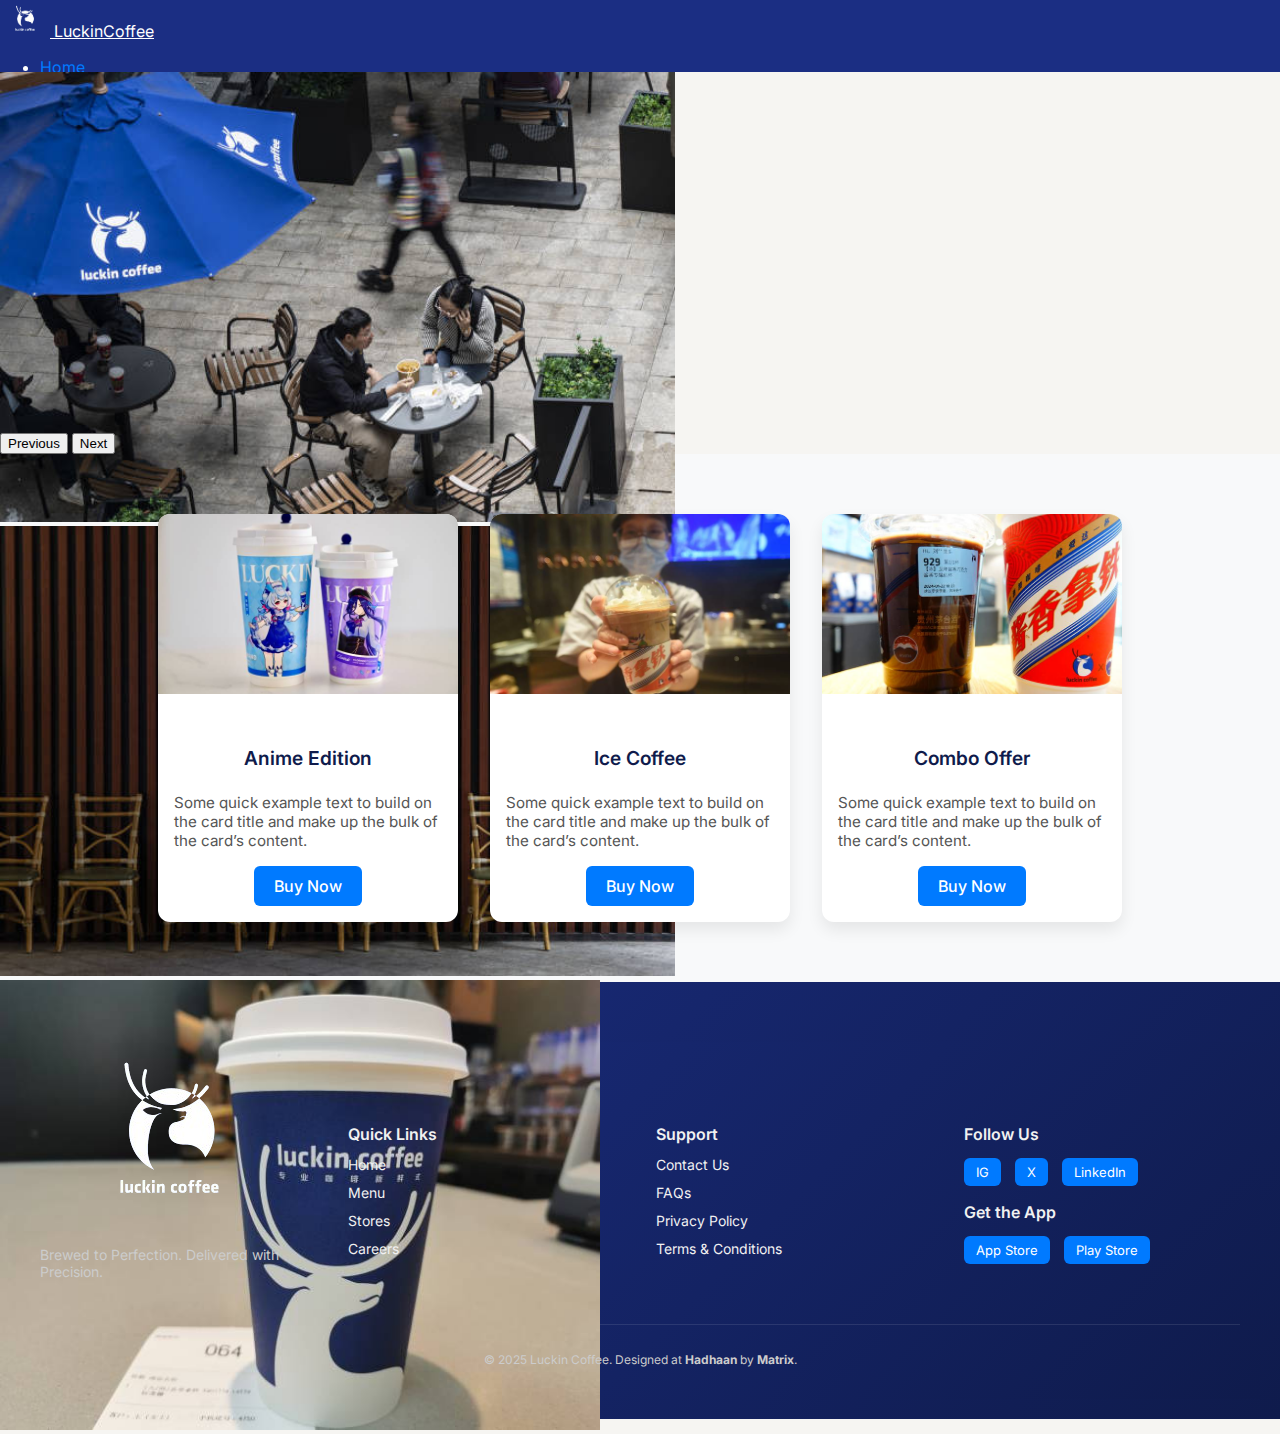
<file: index.html>
<!DOCTYPE html>
<html lang="en">
  <head>
    <meta charset="UTF-8" />
    <meta name="viewport" content="width=device-width, initial-scale=1.0" />
    <title>Luckin Coffee</title>
    <link rel="stylesheet" href="style.css" />
    <link
      href="https://cdn.jsdelivr.net/npm/bootstrap@5.3.6/dist/css/bootstrap.min.css"
      rel="stylesheet"
      integrity="sha384-4Q6Gf2aSP4eDXB8Miphtr37CMZZQ5oXLH2yaXMJ2w8e2ZtHTl7GptT4jmndRuHDT"
      crossorigin="anonymous"
    />
    <link
      href="https://fonts.googleapis.com/css2?family=Inter:wght@400;600&display=swap"
      rel="stylesheet"
    />
  </head>
  <body>
    <div class="content">
      <nav class="navbar navbar-expand-lg">
        <div class="container-fluid">
          <a class="navbar-brand" href="#">
            <img
              src="./images/luckinCoffee/cfe_logo_sm.png"
              alt="luckinCoffee"
              width="30"
              height="24"
            />
            LuckinCoffee
          </a>
          <!-- <button
            class="navbar-toggler"
            type="button"
            data-bs-toggle="collapse"
            data-bs-target="#navbarSupportedContent"
            aria-controls="navbarSupportedContent"
            aria-expanded="false"
            aria-label="Toggle navigation"
          >
            <span class="navbar-toggler-icon"></span>
          </button> -->
          <div class="collapse navbar-collapse" id="navbarSupportedContent">
            <ul class="navbar-nav me-auto mb-2 mb-lg-0">
              <li class="nav-item">
                <a class="nav-link" id="active" aria-current="page" href="#"
                  >Home</a
                >
              </li>
              <li class="nav-item">
                <a
                  class="nav-link"
                  href="./05_coming_soon/coming_soon_landing.html"
                  >About Us</a
                >
              </li>
              <li class="nav-item">
                <a
                  class="nav-link"
                  href="./05_coming_soon/coming_soon_landing.html"
                  >Contact Us</a
                >
              </li>
            </ul>
          </div>
        </div>
      </nav>
      <!-- Nav section ends here -->
      <!-- Carousel Section -->
      <div id="carouselExampleFade" class="carousel slide carousel-fade">
        <div class="carousel-inner" id="carouselContainer">
          <div class="carousel-item active">
            <img
              src="./images/luckinCoffee/carouselImg1.jpg"
              class="d-block w-100"
              alt="..."
            />
          </div>
          <div class="carousel-item">
            <img
              src="./images/luckinCoffee/carouselImg2.jpg"
              class="d-block w-100"
              alt="..."
            />
          </div>
          <div class="carousel-item">
            <img
              src="./images/luckinCoffee/carouselImg3.jpg"
              class="d-block w-100"
              alt="..."
            />
          </div>
        </div>
        <button
          class="carousel-control-prev"
          type="button"
          data-bs-target="#carouselExampleFade"
          data-bs-slide="prev"
        >
          <span class="carousel-control-prev-icon" aria-hidden="true"></span>
          <span class="visually-hidden">Previous</span>
        </button>
        <button
          class="carousel-control-next"
          type="button"
          data-bs-target="#carouselExampleFade"
          data-bs-slide="next"
        >
          <span class="carousel-control-next-icon" aria-hidden="true"></span>
          <span class="visually-hidden">Next</span>
        </button>
      </div>
      <!-- Carousel Section ends here -->
      <!-- card section -->
      <div class="card-section">
        <div class="card">
          <img
            src="./images/luckinCoffee/cardImg1.jpg"
            class="card-img-top"
            alt="LuckinCoffee"
          />
          <div class="card-body">
            <h5 class="card-title">Anime Edition</h5>
            <p class="card-text">
              Some quick example text to build on the card title and make up the
              bulk of the card’s content.
            </p>
            <a href="./02_login_project/login.html" class="btn">Buy Now</a>
          </div>
        </div>
        <div class="card">
          <img
            src="./images/luckinCoffee/cardIMg2.jpg"
            class="card-img-top"
            alt="LuckinCoffee"
          />
          <div class="card-body">
            <h5 class="card-title">Ice Coffee</h5>
            <p class="card-text">
              Some quick example text to build on the card title and make up the
              bulk of the card’s content.
            </p>
            <a href="#" class="btn">Buy Now</a>
          </div>
        </div>
        <div class="card">
          <img
            src="./images/luckinCoffee/cardImg3.jpg"
            class="card-img-top"
            alt="LuckinCoffee"
          />
          <div class="card-body">
            <h5 class="card-title">Combo Offer</h5>
            <p class="card-text">
              Some quick example text to build on the card title and make up the
              bulk of the card’s content.
            </p>
            <a href="#" class="btn">Buy Now</a>
          </div>
        </div>
      </div>
      <!-- card section ends here -->
      <!-- Footer Section -->
      <div class="footer">
        <footer class="footer">
          <div class="footer-content">
            <div class="footer-col brand">
              <h2>
                <img src="./images/luckinCoffee/cfe_logo_sm.png" alt="" />
              </h2>
              <p>Brewed to Perfection. Delivered with Precision.</p>
            </div>

            <div class="footer-col">
              <h4>Quick Links</h4>
              <ul>
                <li><a href="">Home</a></li>
                <li><a href="#">Menu</a></li>
                <li><a href="#">Stores</a></li>
                <li><a href="#">Careers</a></li>
              </ul>
            </div>

            <div class="footer-col">
              <h4>Support</h4>
              <ul>
                <li>
                  <a href="./05_coming_soon/coming_soon_landing.html"
                    >Contact Us</a
                  >
                </li>
                <li>
                  <a href="./05_coming_soon/coming_soon_landing.html">FAQs</a>
                </li>
                <li>
                  <a href="./05_coming_soon/coming_soon_landing.html"
                    >Privacy Policy</a
                  >
                </li>
                <li>
                  <a href="./05_coming_soon/coming_soon_landing.html"
                    >Terms & Conditions</a
                  >
                </li>
              </ul>
            </div>

            <div class="footer-col">
              <h4>Follow Us</h4>
              <div class="social-icons">
                <a href="./05_coming_soon/coming_soon_landing.html">IG</a>
                <a href="./05_coming_soon/coming_soon_landing.html">X</a>
                <a href="./05_coming_soon/coming_soon_landing.html">LinkedIn</a>
              </div>
              <h4 style="margin-top: 1rem">Get the App</h4>
              <div class="app-buttons">
                <a href="./05_coming_soon/coming_soon_landing.html"
                  >App Store</a
                >
                <a href="./05_coming_soon/coming_soon_landing.html"
                  >Play Store</a
                >
              </div>
            </div>
          </div>

          <div class="footer-bottom">
            <p>
              © 2025 Luckin Coffee. Designed at <strong>Hadhaan</strong> by
              <strong>Matrix</strong>.
            </p>
          </div>
        </footer>
      </div>
      <!-- Footer Section ends here -->
    </div>
    <script src="https://cdn.jsdelivr.net/npm/@popperjs/core@2.11.8/dist/umd/popper.min.js" integrity="sha384-I7E8VVD/ismYTF4hNIPjVp/Zjvgyol6VFvRkX/vR+Vc4jQkC+hVqc2pM8ODewa9r" crossorigin="anonymous"></script>
<script src="https://cdn.jsdelivr.net/npm/bootstrap@5.3.6/dist/js/bootstrap.min.js" integrity="sha384-RuyvpeZCxMJCqVUGFI0Do1mQrods/hhxYlcVfGPOfQtPJh0JCw12tUAZ/Mv10S7D" crossorigin="anonymous"></script>
  </body>
</html>
</file>
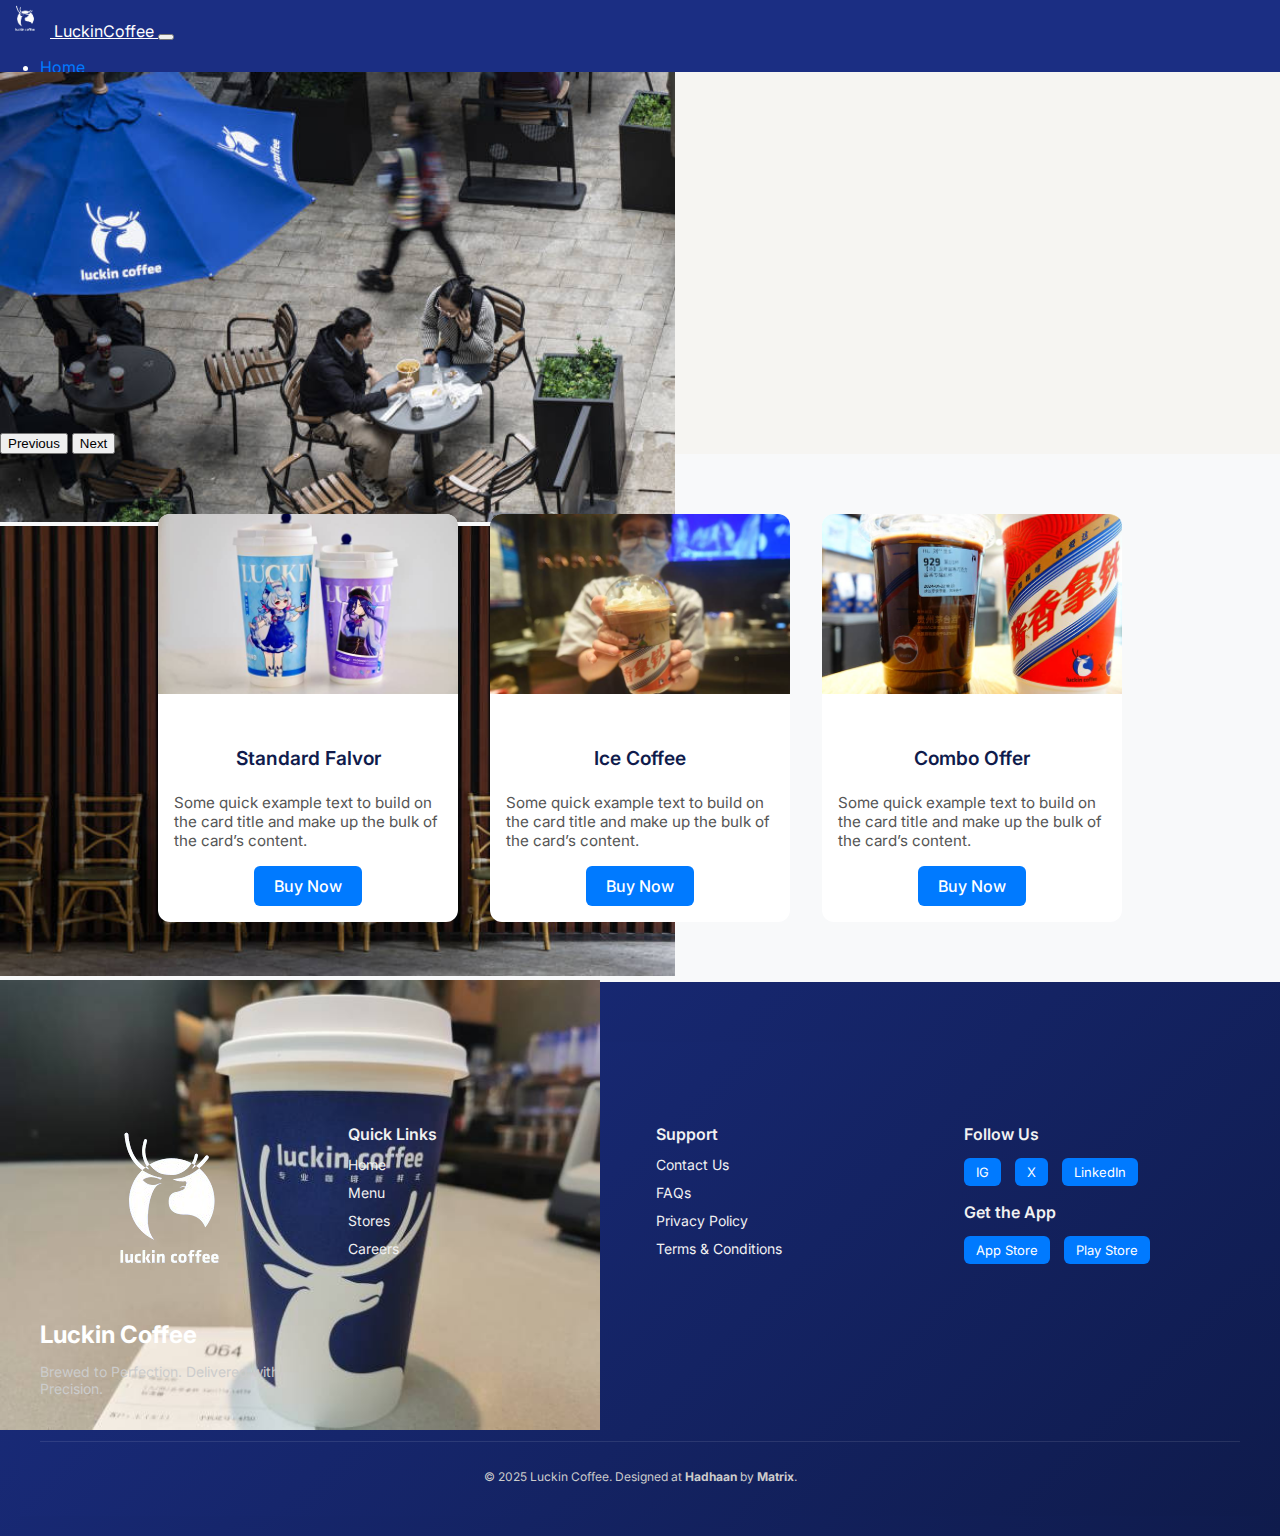
<file: luckinCoffee.html>
<!DOCTYPE html>
<html lang="en">
  <head>
    <meta charset="UTF-8" />
    <meta name="viewport" content="width=device-width, initial-scale=1.0" />
    <title>Luckin Coffee</title>
    <link rel="stylesheet" href="luckinCoffee.css" />
    <link
      href="https://cdn.jsdelivr.net/npm/bootstrap@5.3.6/dist/css/bootstrap.min.css"
      rel="stylesheet"
      integrity="sha384-4Q6Gf2aSP4eDXB8Miphtr37CMZZQ5oXLH2yaXMJ2w8e2ZtHTl7GptT4jmndRuHDT"
      crossorigin="anonymous"
    />
    <link
      href="https://fonts.googleapis.com/css2?family=Inter:wght@400;600&display=swap"
      rel="stylesheet"
    />
  </head>
  <body>
    <div class="content">
      <nav class="navbar navbar-expand-lg">
        <div class="container-fluid">
          <a class="navbar-brand" href="#">
            <img
              src="./images/cfe_logo_sm.png"
              alt="luckinCoffee"
              width="30"
              height="24"
            />
            LuckinCoffee
          </a>
          <button
            class="navbar-toggler"
            type="button"
            data-bs-toggle="collapse"
            data-bs-target="#navbarSupportedContent"
            aria-controls="navbarSupportedContent"
            aria-expanded="false"
            aria-label="Toggle navigation"
          >
            <span class="navbar-toggler-icon"></span>
          </button>
          <div class="collapse navbar-collapse" id="navbarSupportedContent">
            <ul class="navbar-nav me-auto mb-2 mb-lg-0">
              <li class="nav-item">
                <a class="nav-link" id="active" aria-current="page" href="#"
                  >Home</a
                >
              </li>
              <li class="nav-item">
                <a class="nav-link" href="#">About Us</a>
              </li>
              <li class="nav-item">
                <a class="nav-link" href="#">Contact Us</a>
              </li>
            </ul>
          </div>
        </div>
      </nav>
      <!-- Nav section ends here -->
      <!-- Carousel Section -->
      <div id="carouselExampleFade" class="carousel slide carousel-fade">
        <div class="carousel-inner" id="carouselContainer">
          <div class="carousel-item active">
            <img
              src="./images/luckinCoffee/carouselImg1.jpg"
              class="d-block w-100"
              alt="..."
            />
          </div>
          <div class="carousel-item">
            <img
              src="./images/luckinCoffee/carouselImg2.jpg"
              class="d-block w-100"
              alt="..."
            />
          </div>
          <div class="carousel-item">
            <img
              src="./images/luckinCoffee/carouselImg3.jpg"
              class="d-block w-100"
              alt="..."
            />
          </div>
        </div>
        <button
          class="carousel-control-prev"
          type="button"
          data-bs-target="#carouselExampleFade"
          data-bs-slide="prev"
        >
          <span class="carousel-control-prev-icon" aria-hidden="true"></span>
          <span class="visually-hidden">Previous</span>
        </button>
        <button
          class="carousel-control-next"
          type="button"
          data-bs-target="#carouselExampleFade"
          data-bs-slide="next"
        >
          <span class="carousel-control-next-icon" aria-hidden="true"></span>
          <span class="visually-hidden">Next</span>
        </button>
      </div>
      <!-- Carousel Section ends here -->
      <!-- card section -->
      <div class="card-section">
        <div class="card">
          <img
            src="./images/luckinCoffee/cardImg1.jpg"
            class="card-img-top"
            alt="LuckinCoffee"
          />
          <div class="card-body">
            <h5 class="card-title">Standard Falvor</h5>
            <p class="card-text">
              Some quick example text to build on the card title and make up the
              bulk of the card’s content.
            </p>
            <a href="#" class="btn">Buy Now</a>
          </div>
        </div>
        <div class="card">
          <img
            src="./images/luckinCoffee/cardIMg2.jpg"
            class="card-img-top"
            alt="LuckinCoffee"
          />
          <div class="card-body">
            <h5 class="card-title">Ice Coffee</h5>
            <p class="card-text">
              Some quick example text to build on the card title and make up the
              bulk of the card’s content.
            </p>
            <a href="#" class="btn">Buy Now</a>
          </div>
        </div>
        <div class="card">
          <img
            src="./images/luckinCoffee/cardImg3.jpg"
            class="card-img-top"
            alt="LuckinCoffee"
          />
          <div class="card-body">
            <h5 class="card-title">Combo Offer</h5>
            <p class="card-text">
              Some quick example text to build on the card title and make up the
              bulk of the card’s content.
            </p>
            <a href="#" class="btn">Buy Now</a>
          </div>
        </div>
      </div>
      <!-- card section ends here -->
      <!-- Footer Section -->
      <div class="footer">
        <footer class="footer">
          <div class="footer-content">
            <div class="footer-col brand">
              <img src="./images/cfe_logo_sm.png" alt="" />
              <h2>Luckin Coffee</h2>
              <p>Brewed to Perfection. Delivered with Precision.</p>
            </div>

            <div class="footer-col">
              <h4>Quick Links</h4>
              <ul>
                <li><a href="#">Home</a></li>
                <li><a href="#">Menu</a></li>
                <li><a href="#">Stores</a></li>
                <li><a href="#">Careers</a></li>
              </ul>
            </div>

            <div class="footer-col">
              <h4>Support</h4>
              <ul>
                <li><a href="#">Contact Us</a></li>
                <li><a href="#">FAQs</a></li>
                <li><a href="#">Privacy Policy</a></li>
                <li><a href="#">Terms & Conditions</a></li>
              </ul>
            </div>

            <div class="footer-col">
              <h4>Follow Us</h4>
              <div class="social-icons">
                <a href="#">IG</a>
                <a href="#">X</a>
                <a href="#">LinkedIn</a>
              </div>
              <h4 style="margin-top: 1rem">Get the App</h4>
              <div class="app-buttons">
                <a href="#">App Store</a>
                <a href="#">Play Store</a>
              </div>
            </div>
          </div>

          <div class="footer-bottom">
            <p>
              © 2025 Luckin Coffee. Designed at <strong>Hadhaan</strong> by
              <strong>Matrix</strong>.
            </p>
          </div>
        </footer>
      </div>
      <!-- Footer Section ends here -->
    </div>
    <script
      src="https://cdn.jsdelivr.net/npm/bootstrap@5.3.6/dist/js/bootstrap.bundle.min.js"
      integrity="sha384-j1CDi7MgGQ12Z7Qab0qlWQ/Qqz24Gc6BM0thvEMVjHnfYGF0rmFCozFSxQBxwHKO"
      crossorigin="anonymous"
    ></script>
  </body>
</html>
</file>
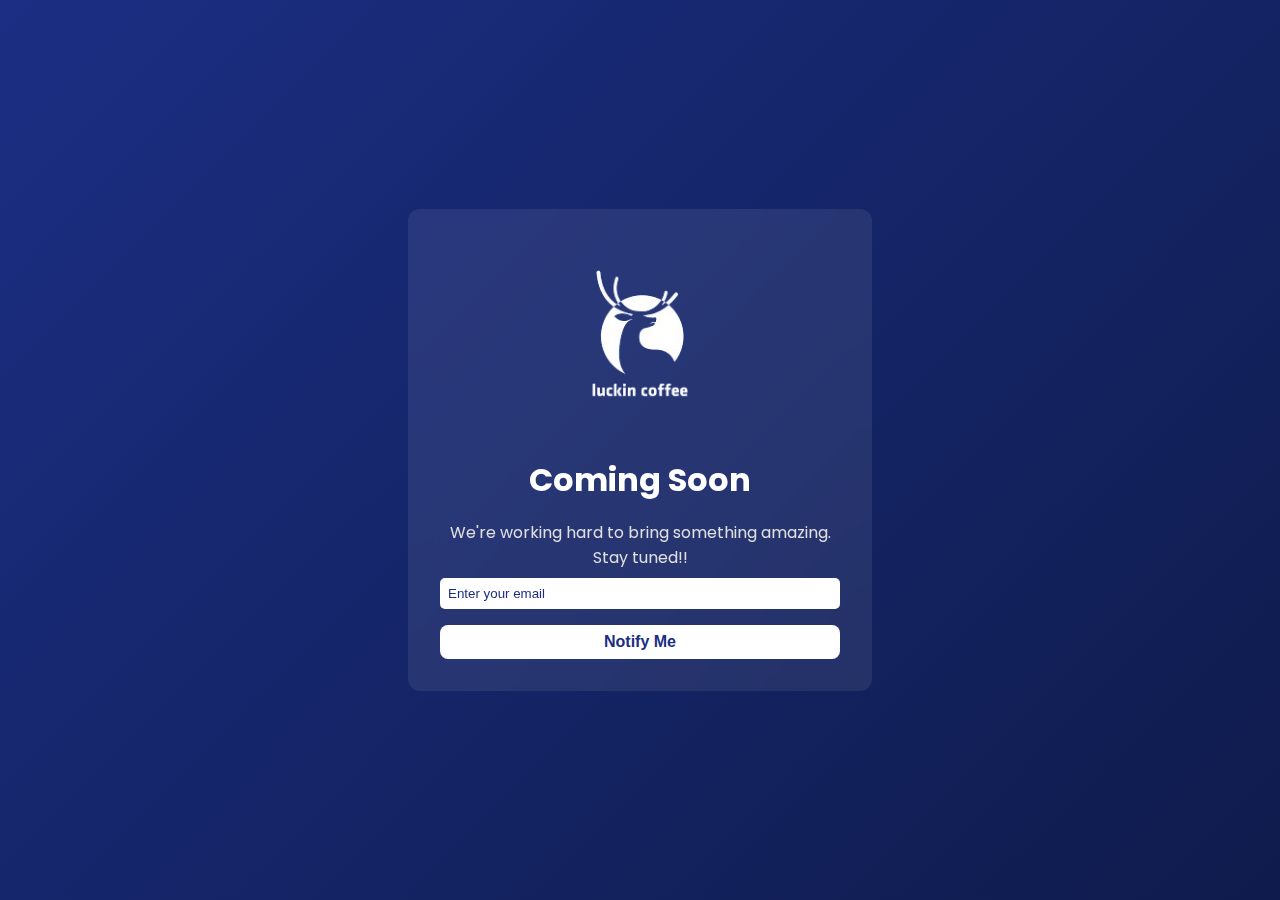
<file: 05_coming_soon/coming_soon_landing.html>
<!DOCTYPE html>
<html lang="en">
  <head>
    <meta charset="UTF-8" />
    <meta name="viewport" content="width=device-width, initial-scale=1.0" />
    <title>Coffee Landing Page</title>
    <link
      href="https://fonts.googleapis.com/css2?family=Poppins:wght@400;600&display=swap"
      rel="stylesheet"
    />

    <link rel="stylesheet" href="style.css" />
  </head>
  <body>
    <div class="container">
      <div class="content">
        <img src="../images/cfe_logo_sm.png" class="logo" alt="cfe-Logo" />
        <h1>Coming Soon</h1>
        <p>We're working hard to bring something amazing. Stay tuned!!</p>
        <form id="notify-form">
          <input type="email" placeholder="Enter your email" required />
          <button type="submit"><a href="../mywork/not-found.html" style="text-decoration: none; color: #1b2e83;">Notify Me</a></button>
        </form>
      </div>
    </div>
  </body>
</html>
</file>
<file: style.css>
body {
  margin: 0;
  padding: 0;
  font-family: "Inter", sans-serif;
  height: 100vh;
  background-color: #f6f5f2;
  color: #ffffff;
}

#active {
  color: #007aff;
}

#active:hover {
  color: #4e342e;
}

.content .navbar {
  height: 8vh;
  background-color: #1b2e83;
}

.navbar a {
  color: #fff;
}
.navbar a img {
  width: 50px;
  height: auto;
}

#carouselContainer {
  height: 40vh;
}

#carouselContainer .carousel-item img {
  height: 50vh;
  width: auto;
}

.card-section {
  display: flex;
  flex-wrap: wrap;
  justify-content: center;
  gap: 2rem;
  padding: 60px 20px;
  background: #f8f9fa;
}

.card-section .card {
  width: 100%;
  max-width: 300px;
  background-color: #ffffff;
  border-radius: 12px;
  border: none;
  box-shadow: 0 8px 16px rgba(0, 0, 0, 0.08);
  overflow: hidden;
  transition: transform 0.3s ease, box-shadow 0.3s ease;
}

.card-section .card:hover {
  transform: translateY(-5px);
  box-shadow: 0 12px 24px rgba(0, 0, 0, 0.12);
}

.card .card-img-top {
  width: 100%;
  height: 20vh;
  object-fit: cover;
}

.card .card-body {
  display: flex;
  justify-content: center;
  align-items: center;
  flex-direction: column;
  padding: 16px;
}

.card .card-title {
  font-size: 1.2rem;
  font-weight: 600;
  color: #0f1b4c;
  margin-bottom: 0.5rem;
  font-family: "Inter", sans-serif;
}

.card .card-text {
  font-size: 0.95rem;
  color: #555;
  margin-bottom: 1rem;
  font-family: "Inter", sans-serif;
}

.card-section .card .btn {
  display: inline-block;
  padding: 10px 20px;
  background-color: #007aff;
  color: #fff;
  text-decoration: none;
  border-radius: 6px;
  font-weight: 500;
  font-family: "Inter", sans-serif;
  transition: background 0.3s ease;
}

.card .btn:hover {
  background-color: #005fcc;
}

.footer {
  background-color: #0f1b4c;
  color: #ffffff;
}

.footer {
  background: linear-gradient(135deg, #1b2e83, #0f1b4c);
  color: #f1f1f1;
  padding: 60px 20px 20px;
}

.footer-content {
  display: flex;
  flex-wrap: wrap;
  justify-content: space-between;
  max-width: 1200px;
  margin: 0 auto;
  gap: 2rem;
}

.footer-col {
  flex: 1 1 200px;
}

.footer-col h4 {
  font-weight: 600;
  margin-bottom: 10px;
}

.footer-col ul {
  list-style: none;
  padding: 0;
  margin: 0;
}

.footer-col ul li {
  margin-bottom: 8px;
}

.footer-col ul li a {
  color: #f1f1f1;
  text-decoration: none;
  font-size: 14px;
  transition: color 0.3s;
}

.footer-col ul li a:hover {
  color: #007aff;
}

.brand h2 {
  font-size: 24px;
  color: white;
  margin-bottom: 10px;
  margin-top: -70px;
}

.brand p {
  font-size: 14px;
  color: #ccc;
}

.social-icons a,
.app-buttons a {
  display: inline-block;
  margin-right: 10px;
  background: #007aff;
  color: white;
  padding: 6px 12px;
  border-radius: 6px;
  font-size: 13px;
  text-decoration: none;
  margin-top: 4px;
  transition: background 0.3s;
}

.social-icons a:hover,
.app-buttons a:hover {
  background: #005fcc;
}

.footer-bottom {
  text-align: center;
  font-size: 12px;
  color: #ccc;
  border-top: 1px solid rgba(255, 255, 255, 0.1);
  padding-top: 15px;
  margin-top: 30px;
}
/* Mobile Responsive Design  */

@media (max-width: 480px) {
  .card-section {
    padding: 40px 10px;
    gap: 1.5rem;
  }
}

@media (max-width: 768px) {
  .footer-content {
    flex-direction: column;
    align-items: center;
    text-align: center;
  }

  .footer-col {
    width: 100%;
  }

  .social-icons a,
  .app-buttons a {
    margin: 6px 5px;
  }
}
</file>
<file: luckinCoffee.css>
body {
  margin: 0;
  padding: 0;
  font-family: "Inter", sans-serif;
  height: 100vh;
  background-color: #f6f5f2;
  color: #ffffff;
}

#active {
  color: #007aff;
}

#active:hover {
  color: #4e342e;
}

.content .navbar {
  height: 8vh;
  background-color: #1b2e83;
}

.navbar a {
  color: #fff;
}
.navbar a img {
  width: 50px;
  height: auto;
}

#carouselContainer {
  height: 40vh;
}

#carouselContainer .carousel-item img {
  height: 50vh;
  width: auto;
}

.card-section {
  display: flex;
  flex-wrap: wrap;
  justify-content: center;
  gap: 2rem;
  padding: 60px 20px;
  background: #f8f9fa;
}

.card-section .card {
  width: 100%;
  max-width: 300px;
  background-color: #ffffff;
  border-radius: 12px;
  overflow: hidden;
}

.card .card-img-top {
  width: 100%;
  height: 20vh;
  object-fit: cover;
}

.card-body {
  display: flex;
  justify-content: center;
  align-items: center;
  flex-direction: column;
  padding: 16px;
}

.card-title {
  font-size: 1.2rem;
  font-weight: 600;
  color: #0f1b4c;
  margin-bottom: 0.5rem;
  font-family: "Inter", sans-serif;
}

.card-text {
  font-size: 0.95rem;
  color: #555;
  margin-bottom: 1rem;
  font-family: "Inter", sans-serif;
}

.card-section .card .btn {
  display: inline-block;
  padding: 10px 20px;
  background-color: #007aff;
  color: #fff;
  text-decoration: none;
  border-radius: 6px;
  font-weight: 500;
  font-family: "Inter", sans-serif;
  transition: background 0.3s ease;
}

.btn:hover {
  background-color: #005fcc;
}

.footer {
  background-color: #0f1b4c;
  color: #ffffff;
}

.footer {
  background: linear-gradient(135deg, #1b2e83, #0f1b4c);
  color: #f1f1f1;
  padding: 60px 20px 20px;
}

.footer-content {
  display: flex;
  flex-wrap: wrap;
  justify-content: space-between;
  max-width: 1200px;
  margin: 0 auto;
  gap: 2rem;
}

.footer-col {
  flex: 1 1 200px;
}

.footer-col h4 {
  font-weight: 600;
  margin-bottom: 10px;
}

.footer-col ul {
  list-style: none;
  padding: 0;
  margin: 0;
}

.footer-col ul li {
  margin-bottom: 8px;
}

.footer-col ul li a {
  color: #f1f1f1;
  text-decoration: none;
  font-size: 14px;
  transition: color 0.3s;
}

.footer-col ul li a:hover {
  color: #007aff;
}

.brand h2 {
  font-size: 24px;
  color: white;
  margin-bottom: 10px;
}

.brand p {
  font-size: 14px;
  color: #ccc;
}

.social-icons a,
.app-buttons a {
  display: inline-block;
  margin-right: 10px;
  background: #007aff;
  color: white;
  padding: 6px 12px;
  border-radius: 6px;
  font-size: 13px;
  text-decoration: none;
  margin-top: 4px;
  transition: background 0.3s;
}

.social-icons a:hover,
.app-buttons a:hover {
  background: #005fcc;
}

.footer-bottom {
  text-align: center;
  font-size: 12px;
  color: #ccc;
  border-top: 1px solid rgba(255, 255, 255, 0.1);
  padding-top: 15px;
  margin-top: 30px;
}
/* Mobile Responsive Design  */

@media (max-width: 480px) {
  .card-section {
    padding: 40px 10px;
    gap: 1.5rem;
  }
}

@media (max-width: 768px) {
  .footer-content {
    flex-direction: column;
    align-items: center;
    text-align: center;
  }

  .footer-col {
    width: 100%;
  }

  .social-icons a,
  .app-buttons a {
    margin: 6px 5px;
  }
}
</file>
<file: 05_coming_soon/style.css>
body,
html {
  margin: 0;
  padding: 0;
  /* background-color: #1B2E83; */
  /* font-family: Arial, Helvetica, sans-serif; */
  font-family: "Poppins", sans-serif;
  height: 100%;
}
.container {
  background: linear-gradient(135deg, #1b2e83, #0f1b4c);
  display: flex;
  justify-content: center;
  align-items: center;
  height: 100%;
}
.content {
  text-align: center;
  /* background-color: rgba(160, 160, 160, 0.442); */
  /* border-radius: 10px; */
  padding: 2rem;
  max-width: 400px;
  background-color: rgba(255, 255, 255, 0.08);
  backdrop-filter: blur(10px);
  border-radius: 12px;
}

.logo {
  width: 250px;
  /* height: 75px; */
  object-fit: contain;
}

h1 {
  color: #ffffff;
  margin-bottom: 0.5rem;
  /* font-size: 48px; */
}

/* 

Headline (h1): #FFFFFF
Subtext (p): #E0E0E0
Input box: #FFFFFF background, #1B2E83 text
*/

p {
  color: #e0e0e0;
  margin-bottom: 0.5rem;
  /* font-size: 18px; */
}

form {
  display: flex;
  flex-direction: column;
}

input[type="email"] {
  padding: 0.5rem;
  border-radius: 5px;
  border: none;
  color: #1b2e83;
  background-color: #ffffff;
  margin-bottom: 1rem;
  /* font-size: 16px; */
}
input::placeholder {
  color: #1b2e83;
}

button {
  padding: 0.5rem;
  border-radius: 8px;
  border: none;
  font-weight: 600;
  color: #1b2e83;
  background-color: #ffffff;
  cursor: pointer;
  font-size: 16px;
  transition: background-color 0.9s ease-in-out;
}

button:hover {
  background-color: #e6e6e6;
}
</file>
